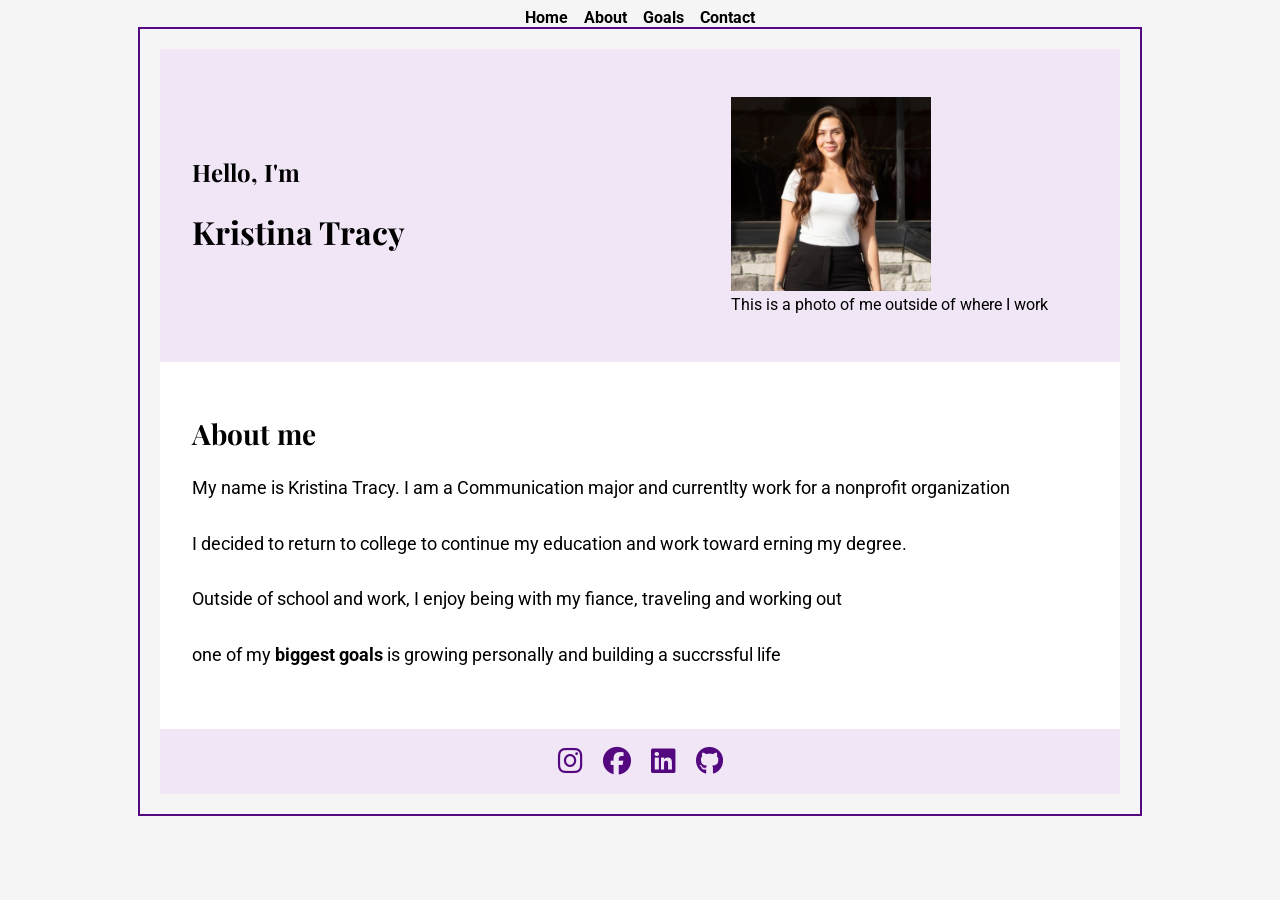
<file: index.html>
<!DOCTYPE html>
<html lang="en">
<head>
    <meta charset="UTF-8">
    <meta name="viewport" content="width=device-width, initial-scale=1.0">
    <title>Kristina Tracy's Homepage</title>
    <link rel="stylesheet" href="https://cdnjs.cloudflare.com/ajax/libs/font-awesome/6.5.2/css/all.min.css">
    <link href="https://fonts.googleapis.com/css2?family=Playfair+Display:wght@600;700&family=Roboto:wght@400;500&display=swap" rel="stylesheet">
    <link rel="stylesheet" href="style.css">
</head>
<body>
<nav>
    <a href="index.html">Home</a>
    <a href="about.html">About</a>
    <a href="goals.html">Goals</a>
    <a href="contact.html">Contact</a>
</nav>
    <div>
        <header>
            <div class="header-text">
                <h2>Hello, I'm</h2>
                <h1>Kristina Tracy</h1>
            </div>

            <figure>
                <img src="profilepic.jpg" alt="A photo of me.">
                <figcaption> This is a photo of me outside of where I work</figcaption>
            </figure>
        </header>

        <main>
            <h2>About me</h2>

            <p>My name is Kristina Tracy. I am a Communication major and currentlty work for a nonprofit organization</p>

            <p>I decided to return to college to continue my education and work toward erning my degree.</p>

            <p>Outside of school and work, I enjoy being with my fiance, traveling and working out</p>

            <p> one of my <strong>biggest goals</strong> is growing personally and building a succrssful life</p>
        </main>

        <footer>
            <a href="#"><i class="fa-brands fa-instagram"></i></a>
            <a href="#"><i class="fa-brands fa-facebook"></i></a>
            <a href="#"><i class="fa-brands fa-linkedin"></i></a>
            <a href="#"><i class="fa-brands fa-github"></i></a>
        </footer>
    </div>
</body>
</html>
    </html>
</file>
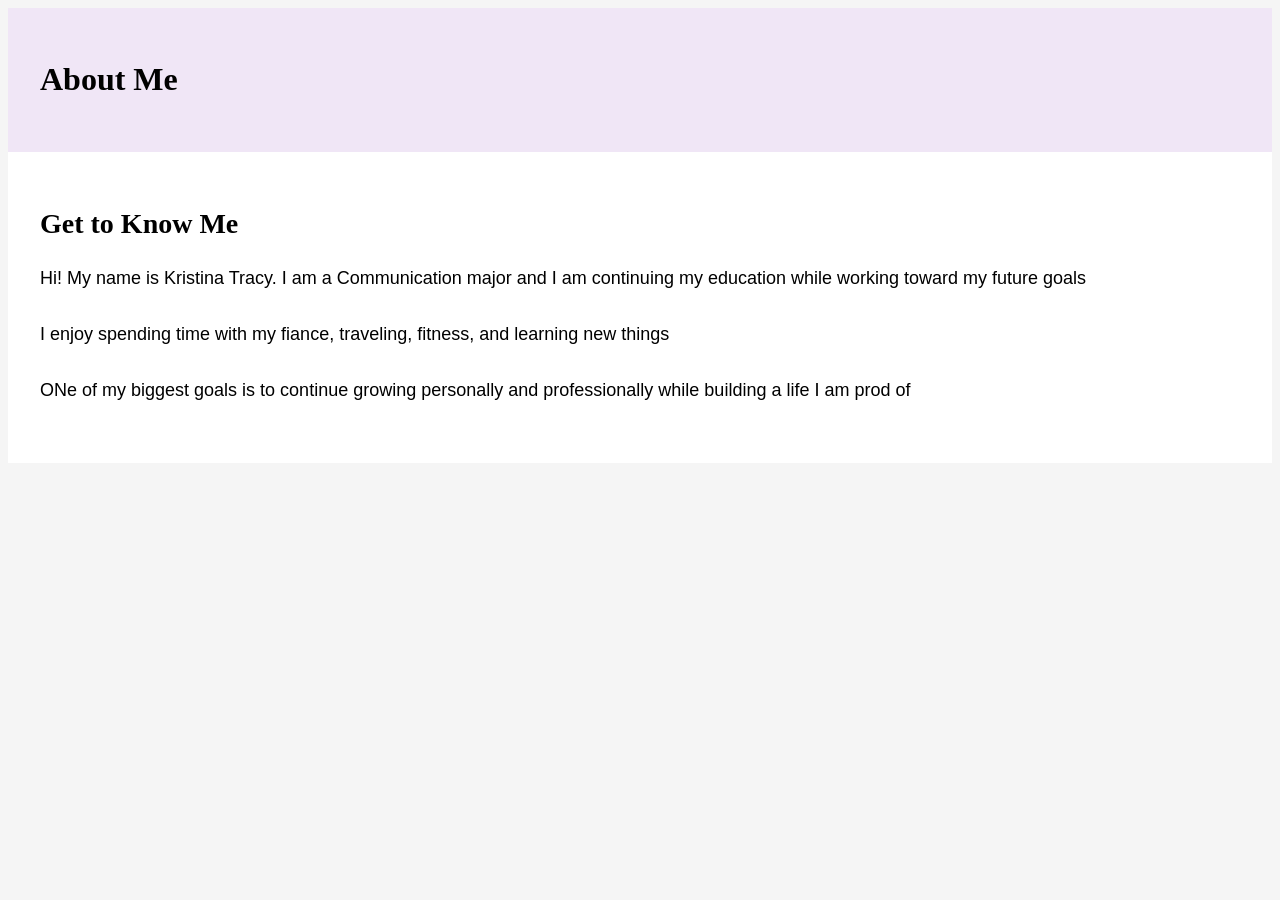
<file: about.html>
<!DOCTYPE html>
<html lang="en">

<head>
    <meta charset="UTF-8">
    <meta name="viewport" content="width=device-width, initial-scale=1.0">
    <title> About Me</title>
    <link rel="stylesheet" href="style.css">
</head>

<body>
<header>
    <h1>About Me</h1>
</header>

<main>
    <h2>Get to Know Me</h2>

    <p>Hi! My name is Kristina Tracy. I am a Communication major and I am continuing my education while working toward my future goals</p>

    <p>I enjoy spending time with my fiance, traveling, fitness, and learning new things</p>

    <p> ONe of my biggest goals is to continue growing personally and professionally while building a life I am prod of</p>
</main>
</body>
<nav>
    <a href="index.html"></a>
    <a href="about.html"></a>
    <a href="goals.html"></a>
    <a href="contact.html"></a>
</nav>
</html>
</file>
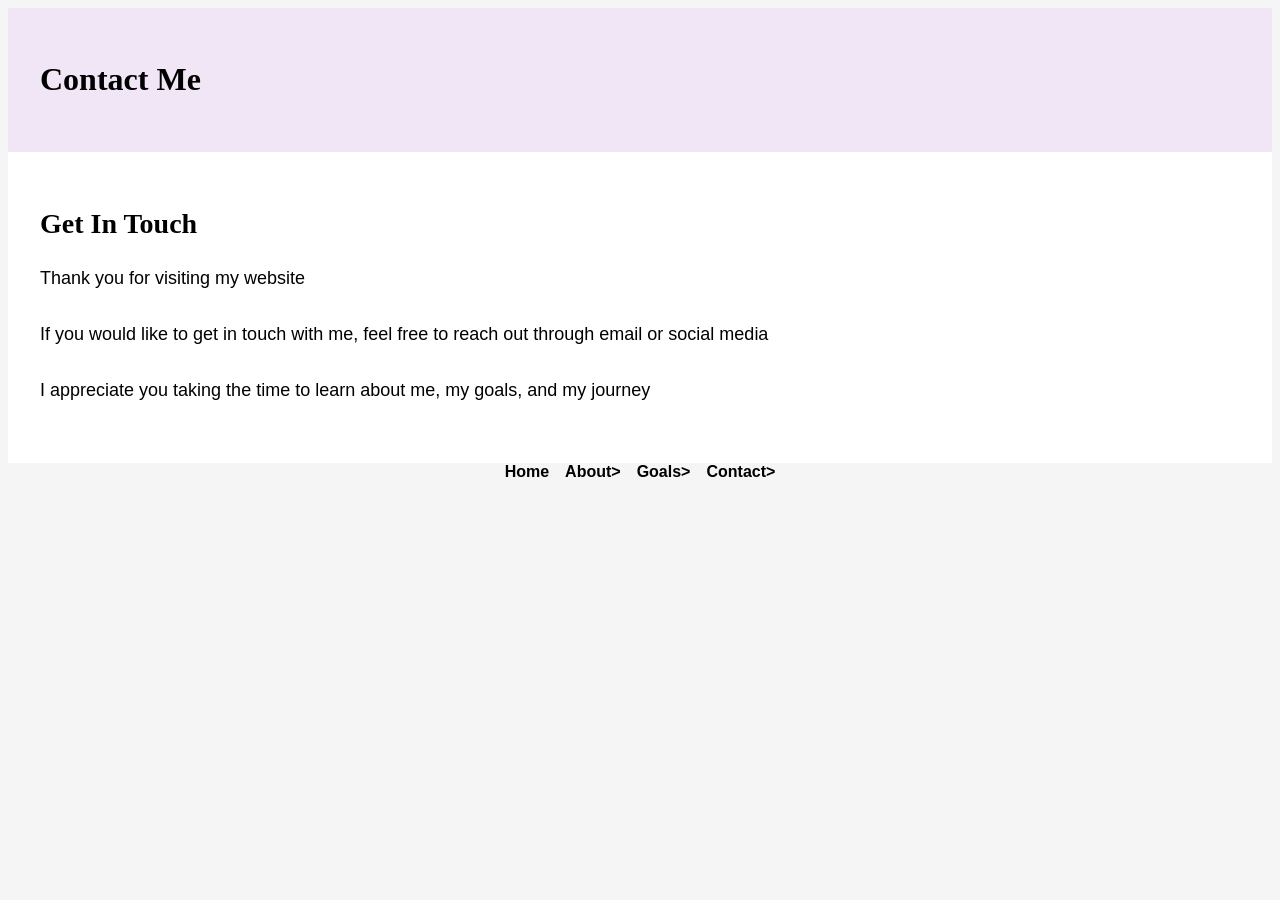
<file: contact.html>
<!DOCTYPE html>
<html lang="en">

<head>
    <meta charset="UTF-8">
    <meta name="viewport" content="width=device-width, initial-scale=1.0">
    <title>Contact</title>
    <link rel="stylesheet" href="style.css">
</head>

<body>
    <header>
        <h1>Contact Me</h1>
    </header>

    <main>
        <h2>Get In Touch</h2>

        <p>Thank you for visiting my website</p>
        <p>If you would like to get in touch with me, feel free to reach out through email or social media</p>
        <p>I appreciate you taking the time to learn about me, my goals, and my journey</p>
    </main>
</body>
<nav>
    <a href="index.html">Home</a>
    <a href="about.html">About></a>
    <a href="goals.html">Goals></a>
    <a href="contact.html">Contact></a>
</nav>
</html>
</file>
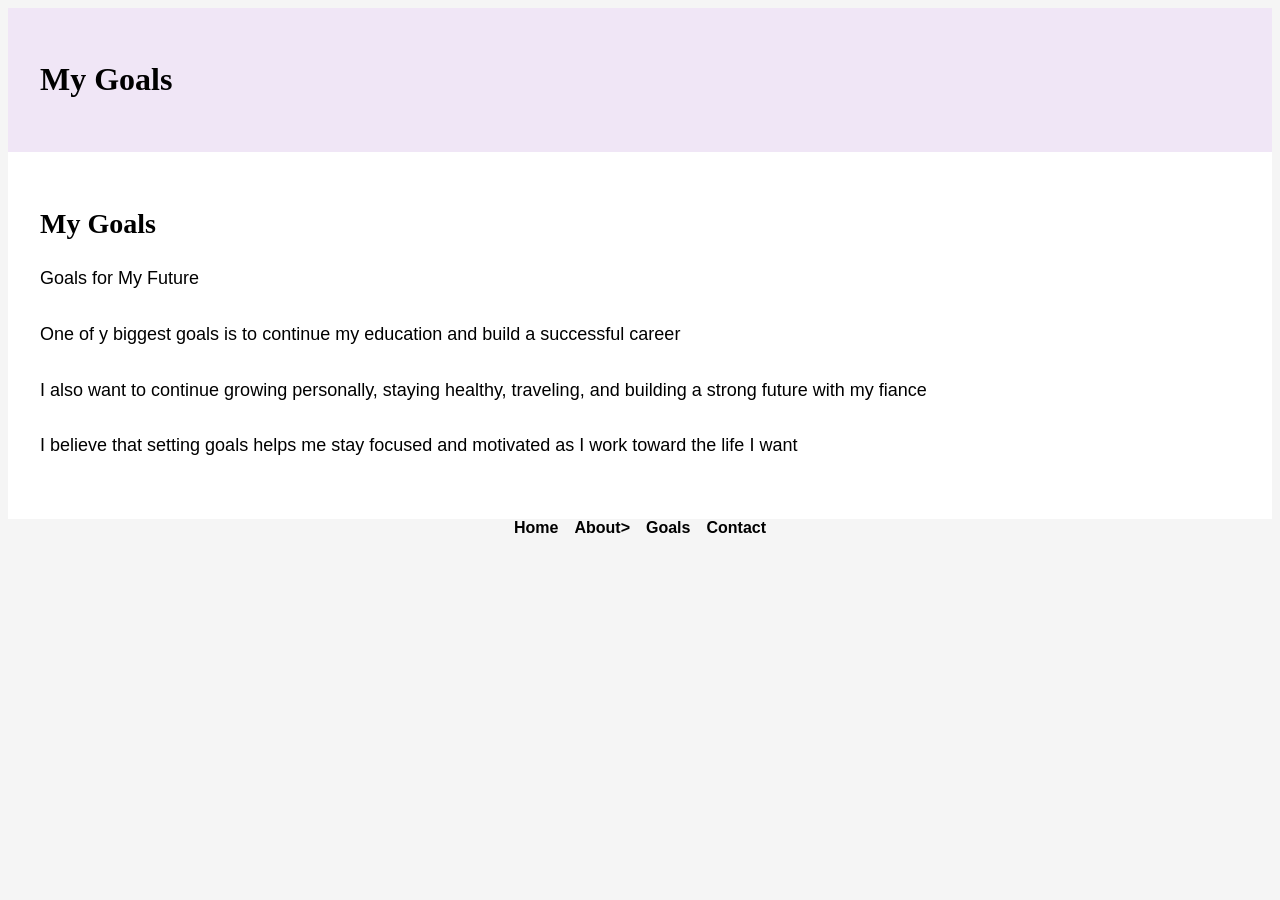
<file: goals.html>
<!DOCTYPE html>
<html lang="en">

<head>
    <meta charset="UTF-8">
    <meta name="viewport" content="width=device-width, initial-scale=1.0">
    <title>My Goals</title>
    <link rel="stylesheet" href="style.css"
</head>

<body>
    <header>
        <h1>My Goals</h1>
    </header>

    <main>
        <h2>My Goals</h2>

        <p>Goals for My Future</p>

        <p>One of y biggest goals is to continue my education and build a successful career</p>

        <p>I also want to continue growing personally, staying healthy, traveling, and building a strong future with my fiance</p>

        <p>I believe that setting goals helps me stay focused and motivated as I work toward the life I want</p>
    </main>
</body>
<nav>
    <a href="index.html">Home</a>
    <a href="about.html">About></a>
    <a href="goals.html">Goals</a>
    <a href="contact.html">Contact</a>
</nav>
</html>
</file>
<file: style.css>
body {
    background-color: #f5f5f5;
    font-family: "Roboto", sans-serif;
}
h1, h2 {
    font-family: "Playfair Display", serif;
}
body > div {
    width: 960px;
    margin: 0 auto;
    border: 2px solid #540880;
    padding: 20px;
}
header {
    background-color: #f0e6f6;
    padding: 2em;
    display: flex;
    justify-content: space-between;
    align-items: center;
}
header img {
    width: 200px;
}
header figcaption {
    text-align: center;
}
main { 
    background-color: white;
    padding: 2em;
    line-height: 1.6;
}
main p {
    margin-bottom: 1.5em;
    font-size: 18px;
}
main h2 {
    font-size: 28px;
    line-height: 1.2;
}
footer {
    background-color: #f0e6f6;
    padding: 1em;
    display: flex;
    justify-content: center;
    gap: 20px;
}
footer a {
    color: #540880;
    font-size: 28px;
    text-decoration: none;
}
footer a:hover {
    color: #000000;
}
nav {
    display: flex;
    justify-content: center;
    gap: 25px
    padding: 15px;
}
nav a {
    text-decoration: none;
    color: #000;
    font-weight: bold;
    padding: 0 8px;
}
</file>
